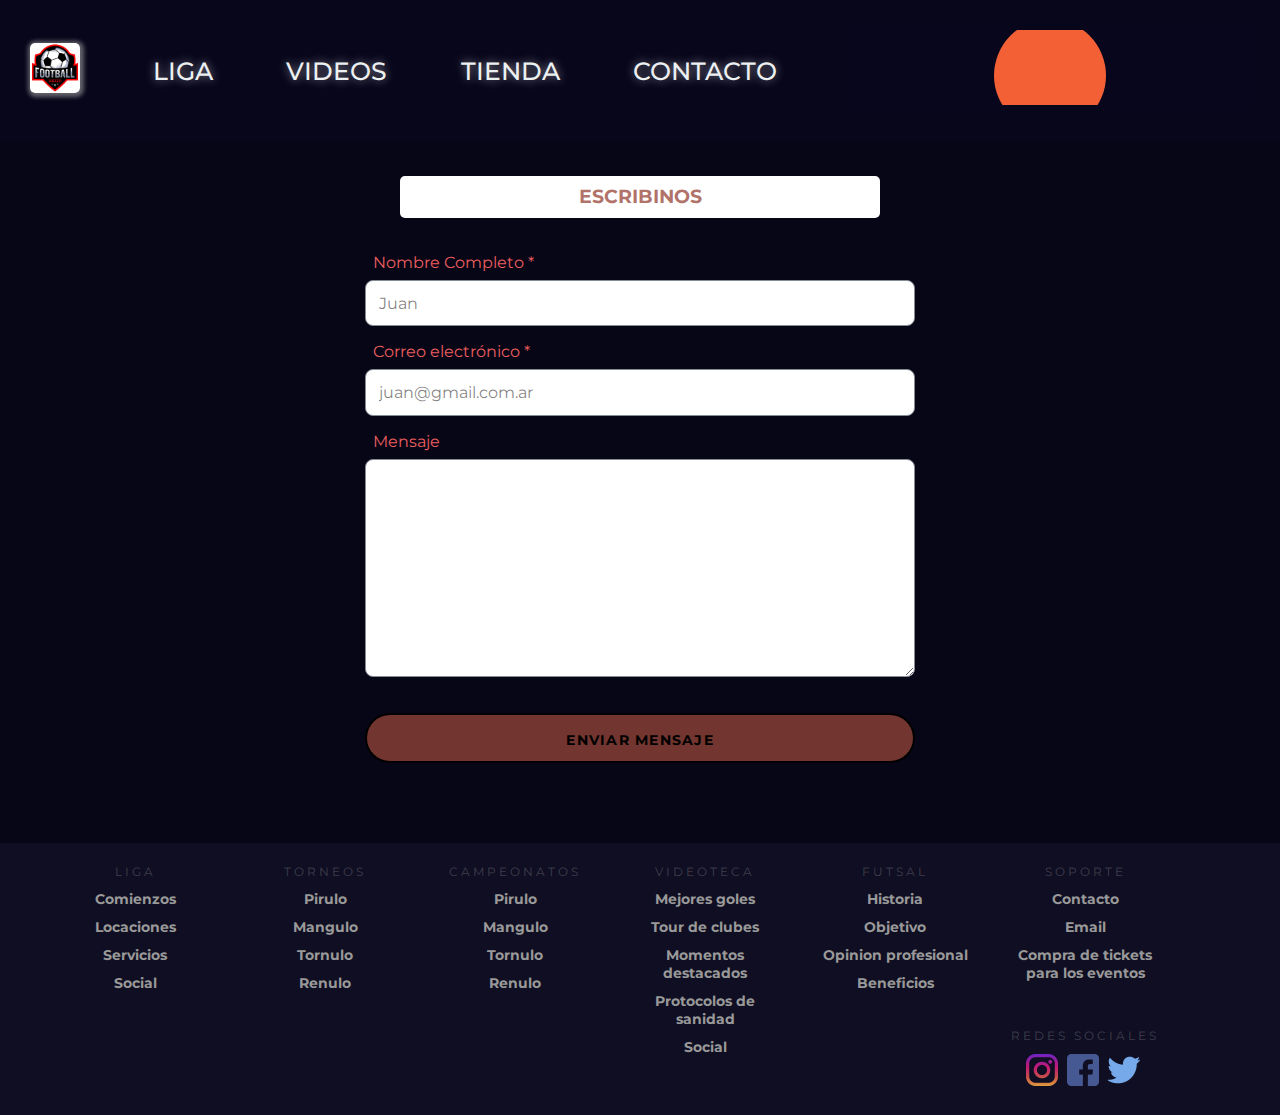
<file: TPO/contacto.html>
<!DOCTYPE html>
<html lang="en">
<head>
    <meta charset="UTF-8">
    <meta http-equiv="X-UA-Compatible" content="IE=edge">
    <meta name="viewport" content="width=device-width, initial-scale=1.0">
    <title>C.A.C</title>
    <!-- El style hay que separarlo con lo que queremos que sea para todas las paginas y lo que queremos que sea solo para el home -->
    <!-- <link rel="stylesheet" href="CSS/style4.css"> -->
    <link rel="stylesheet" href="CSS/navbar.css">
    <link rel="stylesheet" href="CSS/footer.css">
    <link rel="stylesheet" href="CSS/design.css">
    <link rel="stylesheet" href="CSS/form1.css">

</head>

<body>
   <!-- Esta clase del header es solo para ubicarlo en grid -->
   <header class="grid-header">
        
    <!-- Aca empieza la navbar        -->
    <nav>
        <ul class="nav_links">
            <!-- Por ahora estos vuelven a la pagina principal, pero la idea capaz seria que al hacer click te lleve a la seccion de la pagina principal -->
            <li><a href="index.html"><img class="logo" src="Imageness/logo nuevo.png" alt=""></a></li>
            <li><a href="index.html">LIGA</a></li>
            <li><a href="videoteca.html">VIDEOS</a></li>
            <li><a href="tienda.html">TIENDA</a></li>
            <li><a href="contacto.html">CONTACTO</a></li>
            <li><iframe width="400" height="75" scrolling="no" src="weathapi.html" frameborder="0" allow="accelerometer; autoplay; clipboard-write; encrypted-media; gyroscope; picture-in-picture" allowfullscreen></iframe></li>
        </ul>
    </nav>             
    </header>

    <section class="contact">
        <div class="u-wrapper">
          <div class="contact-content">
    
            <form id="form" action="" class="form">
              <h3 class="tag"><span>ESCRIBINOS</span></h3>
              <label for="name"><span>Nombre Completo *</span></label>
              <input name="name" required type="text" id="name" placeholder="Juan">
              <label for="email"><span> Correo electrónico *</span></label>
              <input name="email" type="text" id="email" required placeholder="juan@gmail.com.ar">
              <label for="message"><span>Mensaje</span></label>
              <textarea id="message" name="message" id="" cols="30" rows="10"></textarea>
              <button type="submit" class="btn primary full">enviar mensaje</button>
            </form>
            <a href="mailto:me@leonidasesteban.com" id="trucazo"></a>
          </div>
        </div>
      </section>


      <!-- ACA EMPIEZA EL FOOTER -->
    <footer> 
        <div class="footer">
            <div class="contain">
            <div class="col">
              <h1>Liga</h1>
              <ul>
                <li>Comienzos</li>
                <li>Locaciones</li>
                <li>Servicios</li>
                <li>Social</li>
              </ul>
            </div>
            <div class="col">
                <h1>Torneos</h1>
                <ul>
                  <li>Pirulo</li>
                  <li>Mangulo</li>
                  <li>Tornulo</li>
                  <li>Renulo</li>
                </ul>
              </div>

            <div class="col">
                <h1>Campeonatos</h1>
                <ul>
                  <li>Pirulo</li>
                  <li>Mangulo</li>
                  <li>Tornulo</li>
                  <li>Renulo</li>
                </ul>
            </div>
            <div class="col">
              <h1>Videoteca</h1>
              <ul>
                <li>Mejores goles</li>
                <li>Tour de clubes</li>
                <li>Momentos destacados</li>
                <li>Protocolos de sanidad</li>
                <li>Social</li>
              </ul>
            </div>
            <div class="col">
              <h1>Futsal</h1>
              <ul>
                <li>Historia</li>
                <li>Objetivo</li>
                <li>Opinion profesional</li>
                <li>Beneficios</li>
              </ul>
            </div>
            </div>
            <div class="col">
              <h1>Soporte</h1>
              <ul>
                <li>Contacto</li>
                <li>Email</li>
                <li>Compra de tickets para los eventos</li>
              </ul>
            </div>
            <div class="col social">
              <h1>Redes Sociales</h1>
              <ul>
                <li><img src="Imageness/IG.png" width="32" style="width: 32px;"></li>
                <li><img src="Imageness/FB.png" width="32" style="width: 32px;"></li>
                <li><img src="Imageness/TWT.png" width="32" style="width: 32px;"></li>
              </ul>
            </div>
          <div class="clearfix"></div>
          </div>
        </div>
    </footer>

      <script>
        const $form = document.querySelector('#form')
        const $buttonMailto = document.querySelector('#trucazo')
    
        $form.addEventListener('submit', handleSubmit)
    
        function handleSubmit(event) {
          event.preventDefault()
          const form = new FormData(this)
          $buttonMailto.setAttribute('href', `mailto:nanisao@hotmail.com?subject=nombre ${form.get('name')}  correo ${form.get('email')}&body=${form.get('message')}`)
          $buttonMailto.click()
        }
      </script>
    
  
</body>  
</html>
</file>
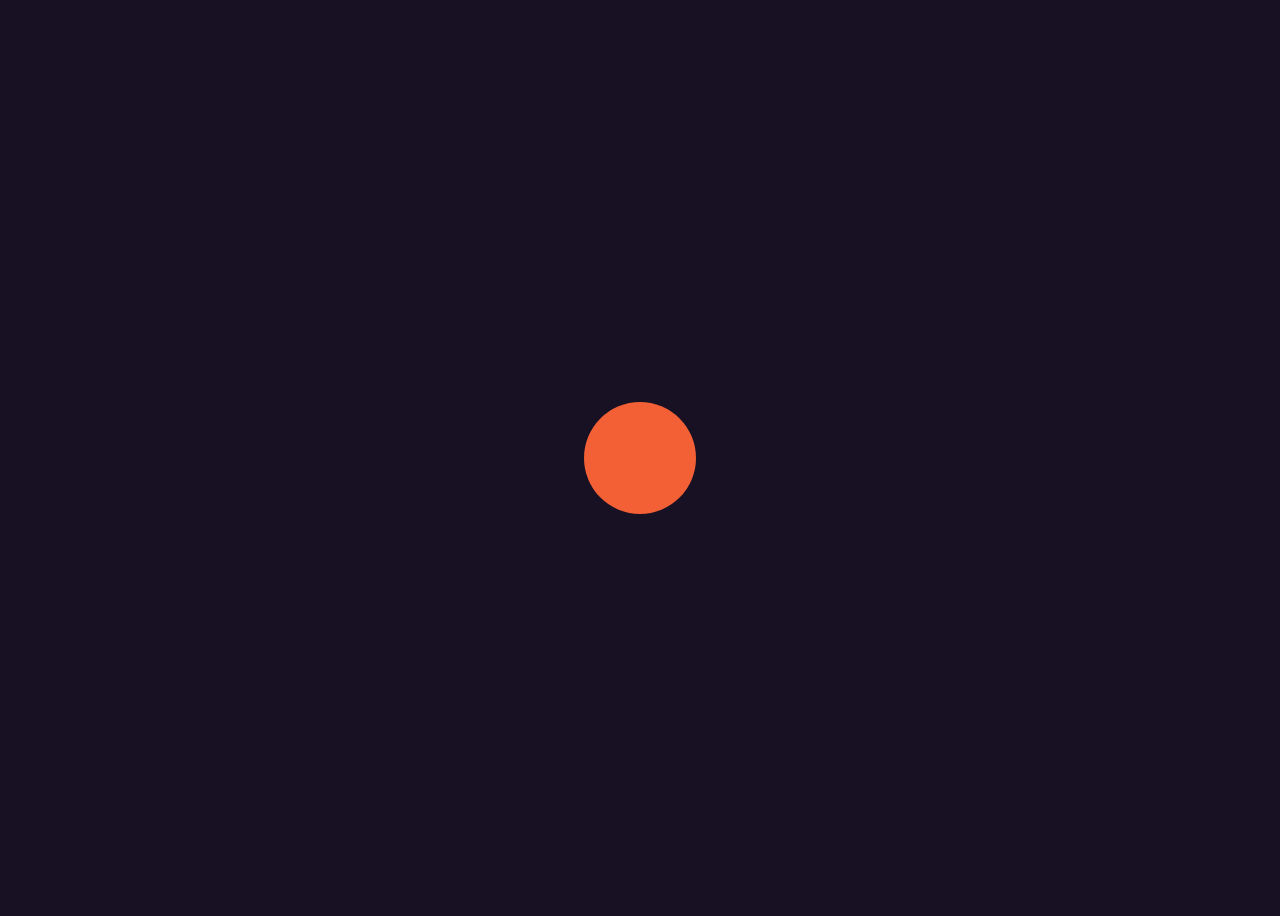
<file: TPO/indexapi.html>
<!DOCTYPE html>
<html lang="en">
<head>
    <meta charset="UTF-8">
    <meta http-equiv="X-UA-Compatible" content="IE=edge">
    <meta name="viewport" content="width=device-width, initial-scale=1.0">
    <title>Document</title>
    <link href="https://fonts.googleapis.com/css?family=Roboto&display=swap" rel="stylesheet">
    <link href="CSS/indexapi.css" rel="stylesheet" type="text/css">

</head>
<body onload="onLoad()">
    <div id="container">
        <div class="block">
            <div id="Location"></div>
            <div id="date"></div>
            <div id="description"></div>
        </div>
        <div class="block">
            <div class="information-container">
                Temperatura
                <div class="info" id="temperature"></div>
            </div>
            <div class="information-container">
                Presion
                <div class="info" id="pressure"></div>
            </div>
             <div class="information-container">
                Humedad
                <div class="info" id="humidity"></div>
            </div>
            
            
        </div>
        
        
        
    </div>
    <div id="loader" class="loader">Loading...</div>
   <script src="indexapi.js"></script> 
    


</body>
</html>
</file>
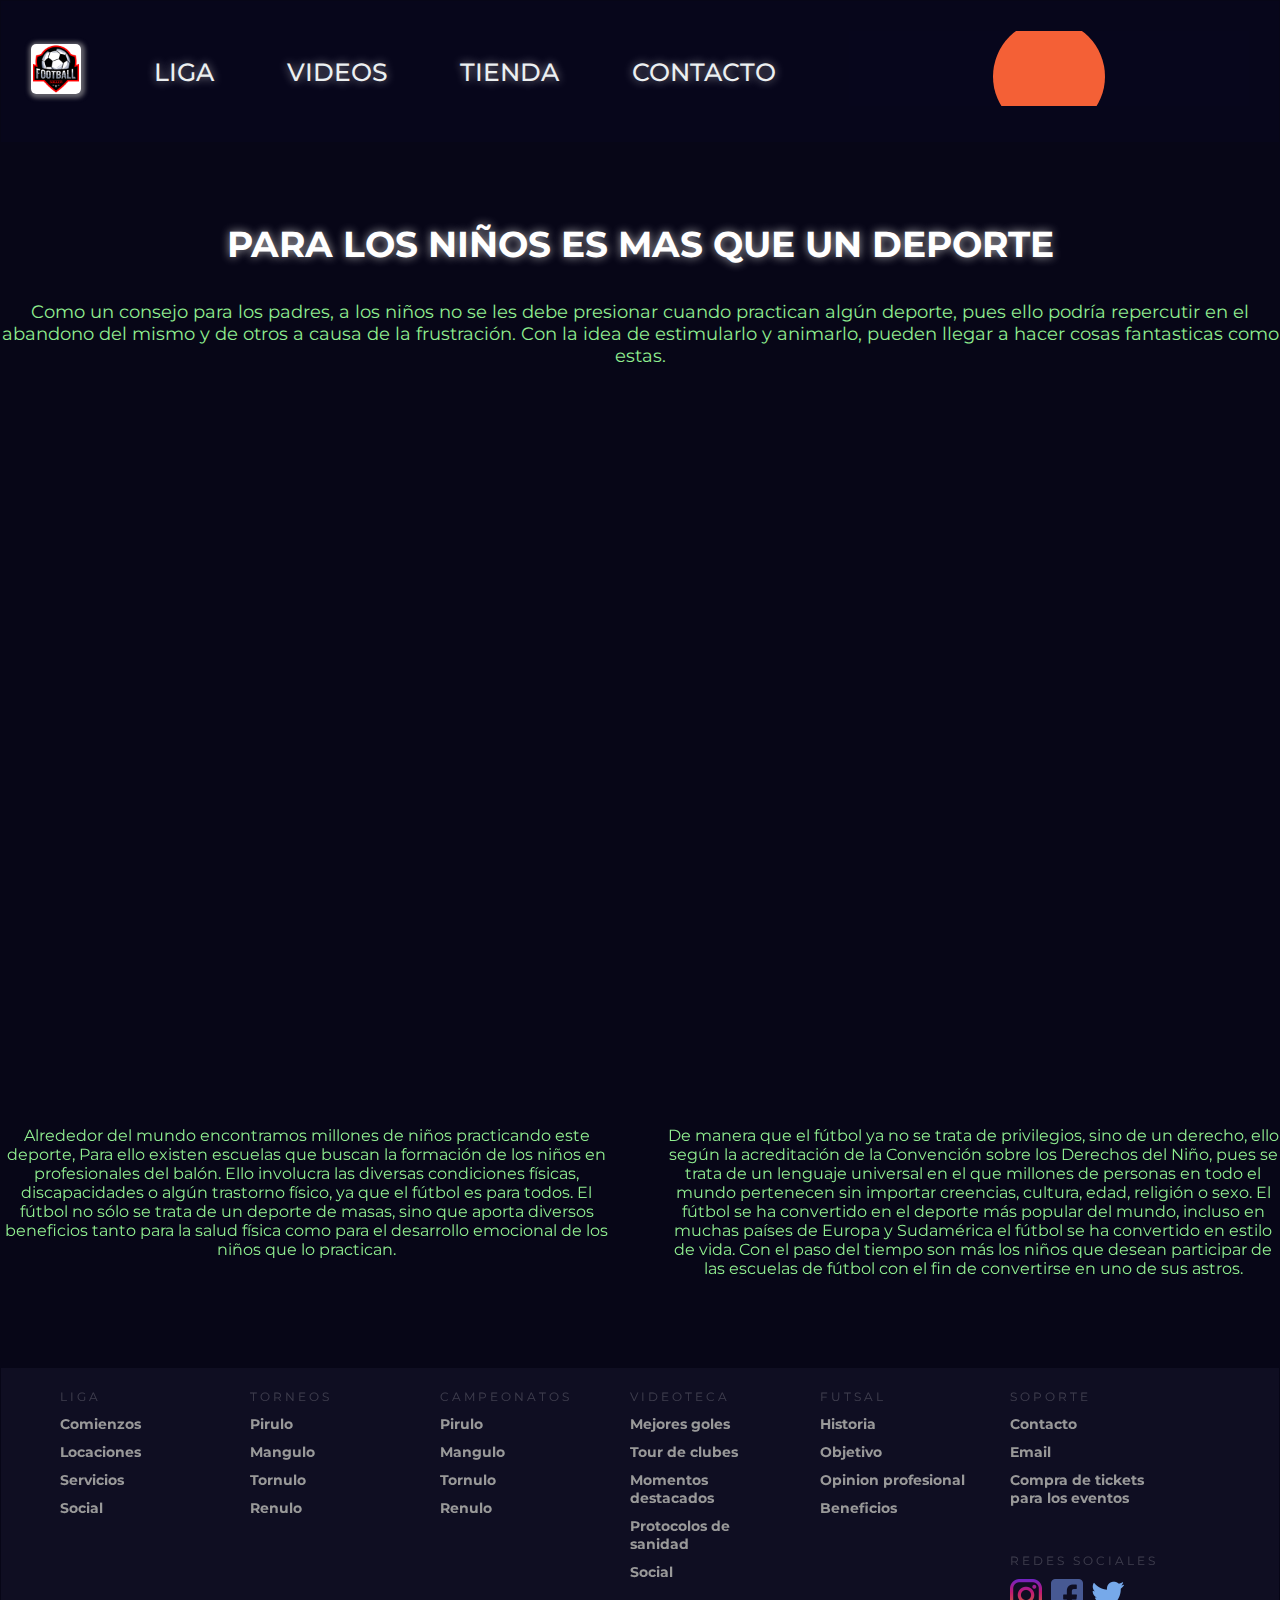
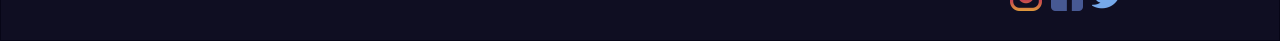
<file: TPO/videoteca.html>
<!DOCTYPE html>
<html lang="en">
<head>
    <meta charset="UTF-8">
    <meta http-equiv="X-UA-Compatible" content="IE=edge">
    <meta name="viewport" content="width=device-width, initial-scale=1.0">
    <title>C.A.C</title>
    <link rel="stylesheet" href="CSS/footer.css">
    <link rel="stylesheet" href="CSS/style3.css">
    <link rel="stylesheet" href="CSS/navbar.css">
    <link rel="stylesheet" href="CSS/design.css">
</head>

<body>
    <!-- Esta clase del header es solo para ubicarlo en grid -->
    <header class="grid-header">
        
        <!-- Aca empieza la navbar        -->
        <nav>
            <ul class="nav_links">
                <!-- Por ahora estos vuelven a la pagina principal, pero la idea capaz seria que al hacer click te lleve a la seccion de la pagina principal -->
                <li><a href="index.html"><img class="logo" src="Imageness/logo nuevo.png" alt=""></a></li>
                <li><a href="index.html">LIGA</a></li>
                <li><a href="videoteca.html">VIDEOS</a></li>
                <li><a href="tienda.html">TIENDA</a></li>
                <li><a href="contacto.html">CONTACTO</a></li>
                <li><iframe width="400" height="75" scrolling="no" src="weathapi.html" frameborder="0" allow="accelerometer; autoplay; clipboard-write; encrypted-media; gyroscope; picture-in-picture" allowfullscreen></iframe></li>
            </ul>
        </nav>             
    </header>

    <main>

    <span><h1>PARA LOS NIÑOS ES MAS QUE UN DEPORTE</h1></span>

    <p> Como un consejo para los padres, a los niños no se les debe presionar cuando practican algún deporte, pues ello podría repercutir en el abandono del mismo y de otros a causa de la frustración.
        Con la idea de estimularlo y animarlo, pueden llegar a hacer cosas fantasticas como estas.</p>
    
        <iframe width="560" height="315" src="https://www.youtube.com/embed/Hs0fCn9dl4Q" title="YouTube video player" frameborder="0" allow="accelerometer; autoplay; clipboard-write; encrypted-media; gyroscope; picture-in-picture" allowfullscreen></iframe>    
        

    </main>

    <aside>
        <iframe width="560" height="315" src="https://www.youtube.com/embed/1_cYJF9pfqA" title="YouTube video player" frameborder="0" allow="accelerometer; autoplay; clipboard-write; encrypted-media; gyroscope; picture-in-picture" allowfullscreen></iframe>
        <p> De manera que el fútbol ya no se trata de privilegios, sino de un derecho, ello según la acreditación de la Convención sobre los Derechos del Niño, 
            pues se trata de un lenguaje universal en el que millones de personas en todo el mundo pertenecen sin importar creencias, cultura, edad, religión o sexo.
            El fútbol se ha convertido en el deporte más popular del mundo, incluso en muchas países de Europa y Sudamérica el fútbol se ha convertido en estilo de vida. 
            Con el paso del tiempo son más los niños que desean participar de las escuelas de fútbol con el fin de convertirse en uno de sus astros.</p>
    </aside>

    <section>
        <iframe width="560" height="315" src="https://www.youtube.com/embed/E3sw0P8zS4Q" title="YouTube video player" frameborder="0" allow="accelerometer; autoplay; clipboard-write; encrypted-media; gyroscope; picture-in-picture" allowfullscreen></iframe>
        <p>Alrededor del mundo encontramos millones de niños practicando este deporte, Para ello existen escuelas que buscan la formación de los niños en profesionales del balón.
            Ello involucra las diversas condiciones físicas, discapacidades o algún trastorno físico, ya que el fútbol es para todos.      
            El fútbol no sólo se trata de un deporte de masas, sino que aporta diversos beneficios tanto para la salud física como para el desarrollo emocional de los niños que lo practican.</p>
    </section>
    

    <!-- ACA EMPIEZA EL FOOTER -->
    <footer> 
        <div class="footer">
            <div class="contain">
            <div class="col">
              <h1>Liga</h1>
              <ul>
                <li>Comienzos</li>
                <li>Locaciones</li>
                <li>Servicios</li>
                <li>Social</li>
              </ul>
            </div>
            <div class="col">
                <h1>Torneos</h1>
                <ul>
                  <li>Pirulo</li>
                  <li>Mangulo</li>
                  <li>Tornulo</li>
                  <li>Renulo</li>
                </ul>
              </div>

            <div class="col">
                <h1>Campeonatos</h1>
                <ul>
                  <li>Pirulo</li>
                  <li>Mangulo</li>
                  <li>Tornulo</li>
                  <li>Renulo</li>
                </ul>
            </div>
            <div class="col">
              <h1>Videoteca</h1>
              <ul>
                <li>Mejores goles</li>
                <li>Tour de clubes</li>
                <li>Momentos destacados</li>
                <li>Protocolos de sanidad</li>
                <li>Social</li>
              </ul>
            </div>
            <div class="col">
              <h1>Futsal</h1>
              <ul>
                <li>Historia</li>
                <li>Objetivo</li>
                <li>Opinion profesional</li>
                <li>Beneficios</li>
              </ul>
            </div>
            </div>
            <div class="col">
              <h1>Soporte</h1>
              <ul>
                <li>Contacto</li>
                <li>Email</li>
                <li>Compra de tickets para los eventos</li>
              </ul>
            </div>
            <div class="col social">
              <h1>Redes Sociales</h1>
              <ul>
                <li><img src="Imageness/IG.png" width="32" style="width: 32px;"></li>
                <li><img src="Imageness/FB.png" width="32" style="width: 32px;"></li>
                <li><img src="Imageness/TWT.png" width="32" style="width: 32px;"></li>
              </ul>
            </div>
          <div class="clearfix"></div>
          </div>
          </div>


    </footer>
</body>  
</html>
</file>
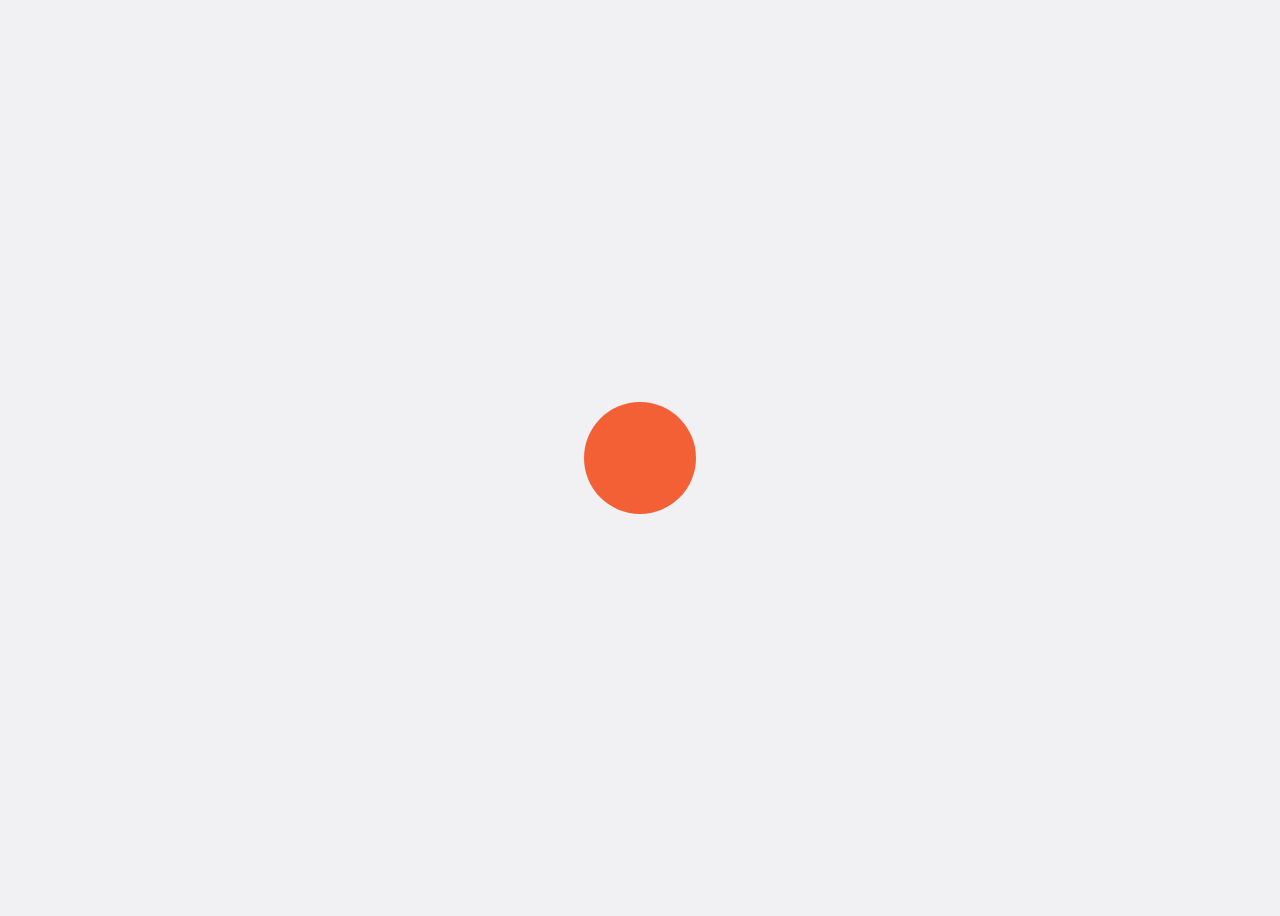
<file: TPO/weathapi.html>
<!DOCTYPE html>
<html lang="en">
<head>
    <meta charset="UTF-8">
    <meta http-equiv="X-UA-Compatible" content="IE=edge">
    <meta name="viewport" content="width=device-width, initial-scale=1.0">
    <title>Document</title>
    <link href="https://fonts.googleapis.com/css?family=Roboto&display=swap" rel="stylesheet">
    <link href="CSS/weathapi.css" rel="stylesheet" type="text/css">

</head>
<body onload="onLoad()">
    <div id="container">
        <div class="block">
            <div id="Location"></div>
            <div id="date"></div>
            <div id="description"></div>
        </div>
        <div class="block">
            <div class="information-container">
                Temperatura
                <div class="info" id="temperature"></div>
            </div>
            <div class="information-container">
                Presion
                <div class="info" id="pressure"></div>
            </div>
             <div class="information-container">
                Humedad
                <div class="info" id="humidity"></div>
            </div>
            
            
        </div>
        
        
        
    </div>
    <div id="loader" class="loader">Loading...</div>
   <script src="JS/weathapi.js"></script> 
    


</body>
</html>
</file>
<file: TPO/CSS/navbar.css>
/* Google font */
@import url('https://fonts.googleapis.com/css2?family=Montserrat:wght@500');

li, a{
    font-family: 'Montserrat', sans-serif;
    font-weight: 500;
    font-size: 25px;
    color: #ecf0f1;
    text-decoration: none;
    
}

.nav_links {
    display: flex;
    padding: 30px;
    justify-content: space-between ;
    align-items: center;
    flex-wrap: wrap;
    list-style: none;
    gap: 5px;
    background-color: #0b092e2b;
}

.nav_links li{
    display: inline-block; /*asi en lugar de ir para arriba estan lado a lado, prueben sacando y poniendo cosas siquieren para ver que hace*/
    border-radius: 5px;
    text-shadow: 0 0 10px rgba(255, 255, 255, 0.564);  
}

.nav_links li a:hover { 
    color: lightgreen;
}

button{
    padding: 5px 10px;
    background-color: rgba(109, 107, 107,0.8);
    border: none;
    border-radius: 7px;
    cursor: pointer;
}

button:hover{
    background-color: rgba(95, 192, 127, 0.8);
    transition-property: all;
    transition-duration: 0.2s;
    transition-timing-function: ease-in;
} 

.logo {
    cursor: pointer;
    max-width: 50px;
    max-height: 50px;
    background-color: rgba(255, 255, 255, 0);
    border-radius: 5px;
    box-shadow: 1px 1px 4px 3px rgba(163, 162, 162, 0.593);
} 




  @media screen and (max-width: 1000px){
    li, a{
        font-size: 20px;
    }
  
  }
  
  
  @media screen and (max-width: 700px){
    li, a{
        font-size: 18px;
    }
  }
  
  @media screen and (max-width: 500px){
    li, a{
        font-size: 16px;
    }
  }
</file>
<file: TPO/CSS/footer.css>
/*FOOTEER*/

.footer {
    width: 100%;
    position: relative;
    height: auto;
    background-color: #0f0e22;
}

.footer .col {
    width: 190px;
    height: auto;
    float: left;
    box-sizing: border-box;
    -webkit-box-sizing: border-box;
    -moz-box-sizing: border-box;
    padding: 0px 20px 20px 20px;
}

.footer .col h1 {
    margin: 0;
    padding: 0;
    font-family: inherit;
    font-size: 12px;
    line-height: 17px;
    padding: 20px 0px 5px 0px;
    color: rgba(255,255,255,0.2);
    font-weight: normal;
    text-transform: uppercase;
    letter-spacing: 0.250em;
}

.footer .col ul {
    list-style-type: none;
    margin: 0;
    padding: 0;
}

.footer .col ul li {
    color: #999999;
    font-size: 14px;
    font-family: inherit;
    font-weight: bold;
    padding: 5px 0px 5px 0px;
    cursor: pointer;
    transition: .2s;
    -webkit-transition: .2s;
    -moz-transition: .2s;
}

.social ul li {
    display: inline-block;
    padding-right: 5px !important;
}
  
.footer .col ul li:hover {
    color: #ffffff;
    transition: .1s;
    -webkit-transition: .1s;
    -moz-transition: .1s;
}

.clearfix {
    clear: both;
}

@media only screen and (min-width: 1280px) {
    .contain {
        width: 1200px;
        margin: 0 auto;
    }
}

@media only screen and (max-width: 1139px) {
    .contain .social {
        width: 1000px;
        display: block;
    }
    .social h1 {
        margin: 0px;
    }
}

@media only screen and (max-width: 950px) {
    .footer .col {
        width: 33%;
    }
    .footer .col h1 {
        font-size: 14px;
    }
    .footer .col ul li {
        font-size: 13px;
    }
}

@media only screen and (max-width: 500px) {
    .footer .col {
        width: 50%;
    }
    .footer .col h1 {
        font-size: 14px;
    }
    .footer .col ul li {
        font-size: 13px;
    }
}

@media only screen and (max-width: 340px) {
    .footer .col {
        width: 100%;
    }
}
</file>
<file: TPO/CSS/design.css>
@import url('https://fonts.googleapis.com/css2?family=Montserrat:wght@500');

*{
    box-sizing: border-box;
    margin: 0;
    padding: 0;
    font-family: 'Montserrat', sans-serif;
    /* overflow-x: hidden; */
}

body > aside > h1, h2, h3{
    color: rgb(255, 255, 255);
    text-align: center;
    text-transform: uppercase;
}

body > aside > h3{
    text-decoration-line: underline;
}

.aside-styl> h1{
    margin: 40px auto;
}

.aside-styl> h1,p{
    color: lightgreen;
    margin:35px auto;
    text-align: center;
}


.imgs-asid{
    width: 800px;
    height: auto;
    border-radius: 2px;
    box-shadow: 1px 1px 4px 3px rgba(167, 166, 166, 0.208);
}

main{
    color: lightgreen;
}

main span h1{
    color: white;
    margin-top: 25px;
}

main> div > h1,h2,h3{
    color: white;
    margin:35px;
    text-transform: uppercase;
    text-align: center;
}

.text-table{
    text-align: center;
}

/************************************/

@media screen and (max-width: 1000px){
    .imgs-asid{
        width: 990px;
        height: auto;
    }
  }
  
  @media screen and (max-width: 872px){
    .imgs-asid{
        width: 850px;
        height: auto;
    }
  }
  
  
  @media screen and (max-width: 700px){
    .imgs-asid{
        width: 690px;
        height: auto;
    }
  }

@media screen and (max-width: 500px){
    .imgs-asid{
        width: 482px;
        height: auto;
    }
    *{
        overflow-x: hidden;
    }
  }
</file>
<file: TPO/CSS/form1.css>
:root {
    --font: 'Oxygen', sans-serif;
    --primary: #984538bf;
    --black: black;
  }
  
  body {
    font-family: var(--font);
    background-color:#070617 ;
    margin: 0;
  }
  .u-wrapper {
    max-inline-size: 1232px;
    margin: 0 auto;
    padding: 0 1em;
  }
  
  .h1 {
    font-size: 59px;
    line-height: 95px;
    font-weight: 700;
    margin: 1rem 0;
  }
  
  .h1 span {
    display: block;
  }
  
  .h3 {
    font-size: 48px;
    line-height: 77px;
  }
  
  .social-item {
    background: var(--primary);
    display: inline-block;
    inline-size: 44px;
    block-size: 44px;
    text-align: center;
    line-height: 44px;
    display: inline-flex;
    align-items: center;
    border-radius: 4px;
    justify-content: center;
    border: 2px solid var(--black);
  }
  
  .social-item + .social-item {
    margin-left: 1em;
  }
  
  .social-item img {
    vertical-align: middle;
  }
  
  .btn {
    /* font-family: var(--font); */
    border-radius: 90px;
    letter-spacing: 1.25px;
    background: initial;
    block-size: 50px;
    display: block;
    cursor: pointer;
    user-select: none;
    box-sizing: border-box;
    font-size: 14px;
    text-transform: uppercase;
    text-align: center;
    line-height: 50px;
    border: 2px solid var(--black);
    font-weight: bold;
    padding: 0 1.5em;
  }
  .btn.full {
    width: 100%;
  }
  
  .btn.primary {
    background: var(--primary);
  }
  
  /* .btn.secondary {
  } */
  
  .btn.secondary img{
    position: relative;
    bottom: 1px;
  }
  .btn i {
    display: inline-block;
  }
  .btn span {
    vertical-align: middle;
  }
  .btn i img {
    vertical-align: middle;
  }
  
  .hero {
    margin-block-end: 80px;
  }
  
  /* .hero-content {
  
  } */
  
  .hero-content img{
    display: block;
    margin: 0 auto;
    /* text-align: center; */
  }
  
  
  .header {
    padding: 1em 0;
  }
  
  .header-content {
    display: flex;
    justify-content: space-between;
    align-items: center;
  }
  
  .pre-projects-content {
    text-align: center;
  }
  
  .pre-projects-content p {
    font-size: 1.5em;
    text-align: center;
    line-height: 38px;
    letter-spacing: 0.5%;
  }
  
  .pre-projects-content p + p {
    font-weight: bold;
  }
  
  .project {
    display: grid;
    /* grid-template-rows: 1fr 1fr; */
    grid-template-areas: "image" "description";
  }

  /* .project {
  } */

  .project-image {
    grid-area: image;
    text-align: center;
    margin-block-end: 1.5em;
  }
  .project-description {
    grid-area: description;
  
  }
  .project img {
    max-width: 100%;
  }
  
  /* .project-title {
  } */

  .tag span {
    padding: .5em;
    background: white;
    color: var(--primary);
    /* box-shadow: -4px 4px 0 white; */
    border-radius: 5px;
  }
  
  .project-copy {
    line-height: 25px;
    letter-spacing: .5%;
    margin-block-start: 2em;
  }
  .project-cta {
    margin-block-start: 1.5em;
  }
  .project-cta button + button {
    margin-block-start: 1em;
  }
  
  
  .testimony {
    padding: 1.5em;
    border-radius: 1.5em;
    backdrop-filter: blur(39.7657px);
    background: rgba(255,255,255,.2);
    border: 3.98px solid rgba(255,255,255,.4);
  }
  .testimony-image {
    text-align: center;
  }
  .testimony-copy {
    line-height: 26px;
    font-weight: bold;
  }
  
  .testimony-title {
    font-size: 12px;
    color: rgba(0,0,0,.4);
    text-transform: uppercase;
    line-height: 20px;
  }
  
  .project, .testimony {
    margin-block: 2.5em;
  }
  
  .form {
    max-inline-size: 550px;
    margin: auto;
  }
  
  .form label {
    display: block;
    margin-block-start: 1em;
    margin-block-end: .5em;
    padding-inline-start: .5em;
  }
  
  .form label span {
    color: #ec5e5e;
  }

  
  .form input, .form textarea {
    box-sizing: border-box;
    width: 100%;
    font-size: 1rem;
    padding: .8em;
    border-radius: .5em;
    border: 1px solid #858C94;
  }
  .form textarea {
    margin-block-end: 2em;
    font-family: inherit;
  }
  
  input::-webkit-input-placeholder {
    color: #0F0A0A88;
  }
  
  
  .contact {
    margin-block-end: 5em;
  }
  
  .footer {
    text-align: center;
  }
  
  #trucazo {
    opacity: 0;
  }
  

  /**************************************************/
  @media screen and (min-width: 768px) {
    .hero-content {
      display: grid;
      grid-template-columns: 1fr 1fr;
      grid-template-areas: "description image";
    }
  
    .hero-description {
      grid-area: description;
    }
  
    .hero-image {
      grid-area: image;
    }
    .hero-image img {
      inline-size: 500px;
      margin-top: -50px;
    }
  
    .pre-projects-content {
      max-inline-size: 900px;
      margin: auto;
    }
  
    .project {
      grid-template-areas: "description image";
      grid-template-columns: 1fr 1fr;
      grid-column-gap: 3em;
    }
    .project-cta {
      display: flex;
      align-items: center;
      gap: 1em;
    }
    .project-cta button + button {
      margin: 0;
    }
  
    .testimony {
      margin: auto;
      padding: 5em;
      text-align: center;
    }
    .testimony-copy {
      font-size: 2.2em;
      line-height: 55px;
    }
  
    .testimony-title {
      font-size: 1.5em;
    }
    .project, .testimony {
      margin-block: 5em;
    }
  
    .form .tag span {
      display: block;
      text-align: center;
    }
  
  }
</file>
<file: TPO/CSS/indexapi.css>
@import url('https://fonts.googleapis.com/css2?family=Montserrat:wght@500');

*{
    font-family: 'Montserrat', sans-serif;
}

body {
    /*background-color: #F46036;*/
    background-color: #171123;
    height: 100vh;
    display: flex;
    justify-content: center;
    align-items: center;
}

#container {

    background-color: #171123;
    padding: 20px;
    display: none;

}

#container > .block {
    padding: 20px;

}

.block {
    color: #F46036;
    align-items: center;
 
}

.block:first-child {
    background-color:#F46036;
    color: #171123;

}
.information-container {
    display: flex;
}
.info {
    margin-left: 5px;
}
#location {
    font-weight: bold;
    font-size: 22px;
}

.loader,
.loader:before,
.loader:after {
  border-radius: 50%;
}
.loader {
  color: #ffffff23;
  font-size: 11px;
  text-indent: -99999em;
  margin: 55px auto;
  position: relative;
  width: 10em;
  height: 10em;
  box-shadow: inset 0 0 0 1em;
  -webkit-transform: translateZ(0);
  -ms-transform: translateZ(0);
  transform: translateZ(0);
}
.loader:before,
.loader:after {
  position: absolute;
  content: '';
}
.loader:before {
  width: 5.2em;
  height: 10.2em;
  background: #F46036;
  border-radius: 10.2em 0 0 10.2em;
  top: -0.1em;
  left: -0.1em;
  -webkit-transform-origin: 5.1em 5.1em;
  transform-origin: 5.1em 5.1em;
  -webkit-animation: load2 2s infinite ease 1.5s;
  animation: load2 2s infinite ease 1.5s;
}
.loader:after {
  width: 5.2em;
  height: 10.2em;
  background: #F46036;
  border-radius: 0 10.2em 10.2em 0;
  top: -0.1em;
  left: 4.9em;
  -webkit-transform-origin: 0.1em 5.1em;
  transform-origin: 0.1em 5.1em;
  -webkit-animation: load2 2s infinite ease;
  animation: load2 2s infinite ease;
}
@-webkit-keyframes load2 {
  0% {
    -webkit-transform: rotate(0deg);
    transform: rotate(0deg);
  }
  100% {
    -webkit-transform: rotate(360deg);
    transform: rotate(360deg);
  }
}
@keyframes load2 {
  0% {
    -webkit-transform: rotate(0deg);
    transform: rotate(0deg);
  }
  100% {
    -webkit-transform: rotate(360deg);
    transform: rotate(360deg);
  }
}
</file>
<file: TPO/CSS/style3.css>
body{
    display:grid;
    gap: 55px;
    /* Color de fondo */
    background-color:#070617;
    padding: 1px;

    grid-template-areas: 
    'header header header header'
    'main   main   main    main'
    'main   main   main    main'
    'sect   sect   asid   asid'
    'footer footer footer  footer'
    ;
    /* grid-template-rows :0.25fr 1fr 1fr 1fr ; */
    grid-template-columns :1fr 1fr 1fr 1fr ;
    
}

.grid-header{
    grid-area: header;
    width: 100%;

}

body > main{
    grid-area: main;
}

body > aside{
    grid-area: asid;
    text-align: center;
}

footer{
    grid-area: footer;
}

section{
    grid-area: sect;
    text-align: center;
}


/*************************************************/

main{
    display: flex;
    flex-direction: column;
    justify-content: flex-end;
    align-items: center;
    row-gap: 0px;
    font-size: large;

}

main span h1{
    text-shadow: 0 0 10px rgba(209, 207, 207, 0.8);
    text-align: center;
}

/*********************************************************/

@media screen and (max-width: 1000px){
    body{
        grid-template-areas: 
        'header header header header'
        'main   main   main    main'
        'main   main   main    main'
        'sect   sect   sect    sect'
        'asid   asid    asid   asid'
        'footer footer footer  footer'
        ;
    }
  
    .nav-links{
        justify-content: center;
    }

    main{
        gap: 10px;
    }

    iframe{
        width: 500px;
        height: 255px;
    }

    
  }
  
  
  @media screen and (max-width: 700px){
    body{
        font-size: 0.9em;
    }
    
    iframe{
        width: 450px;
        height: 205px;
    }

  }
  
  @media screen and (max-width: 500px){
    body > main{
        font-size: 0.9em;
    }
  }
</file>
<file: TPO/CSS/weathapi.css>
@import url('https://fonts.googleapis.com/css2?family=Montserrat:wght@500');

*{
    font-family: 'Montserrat', sans-serif;
}

body {
    /* background-color: #F46036; */
    background-color: #0b092e0f;
    height: 100vh;
    display: flex;
    justify-content: center;
    align-items: center;
}

#container {

    background-color: #0b092e08;
    padding: 20px;
    display: none;
}

#container > .block {
    padding: 20px;

}

.block {
    color: #F46036;
    align-items: center;
 
}

.block:first-child {
    background-color:#F46036;
    color: #171123;

}
.information-container {
    display: flex;
}
.info {
    margin-left: 5px;
}
#location {
    font-weight: bold;
    font-size: 22px;
}

.loader,
.loader:before,
.loader:after {
  border-radius: 50%;
}
.loader {
  color: #ffffff23;
  font-size: 11px;
  text-indent: -99999em;
  margin: 55px auto;
  position: relative;
  width: 10em;
  height: 10em;
  box-shadow: inset 0 0 0 1em;
  -webkit-transform: translateZ(0);
  -ms-transform: translateZ(0);
  transform: translateZ(0);
}
.loader:before,
.loader:after {
  position: absolute;
  content: '';
}
.loader:before {
  width: 5.2em;
  height: 10.2em;
  background: #F46036;
  border-radius: 10.2em 0 0 10.2em;
  top: -0.1em;
  left: -0.1em;
  -webkit-transform-origin: 5.1em 5.1em;
  transform-origin: 5.1em 5.1em;
  -webkit-animation: load2 2s infinite ease 1.5s;
  animation: load2 2s infinite ease 1.5s;
}
.loader:after {
  width: 5.2em;
  height: 10.2em;
  background: #F46036;
  border-radius: 0 10.2em 10.2em 0;
  top: -0.1em;
  left: 4.9em;
  -webkit-transform-origin: 0.1em 5.1em;
  transform-origin: 0.1em 5.1em;
  -webkit-animation: load2 2s infinite ease;
  animation: load2 2s infinite ease;
}
@-webkit-keyframes load2 {
  0% {
    -webkit-transform: rotate(0deg);
    transform: rotate(0deg);
  }
  100% {
    -webkit-transform: rotate(360deg);
    transform: rotate(360deg);
  }
}
@keyframes load2 {
  0% {
    -webkit-transform: rotate(0deg);
    transform: rotate(0deg);
  }
  100% {
    -webkit-transform: rotate(360deg);
    transform: rotate(360deg);
  }
}
</file>
